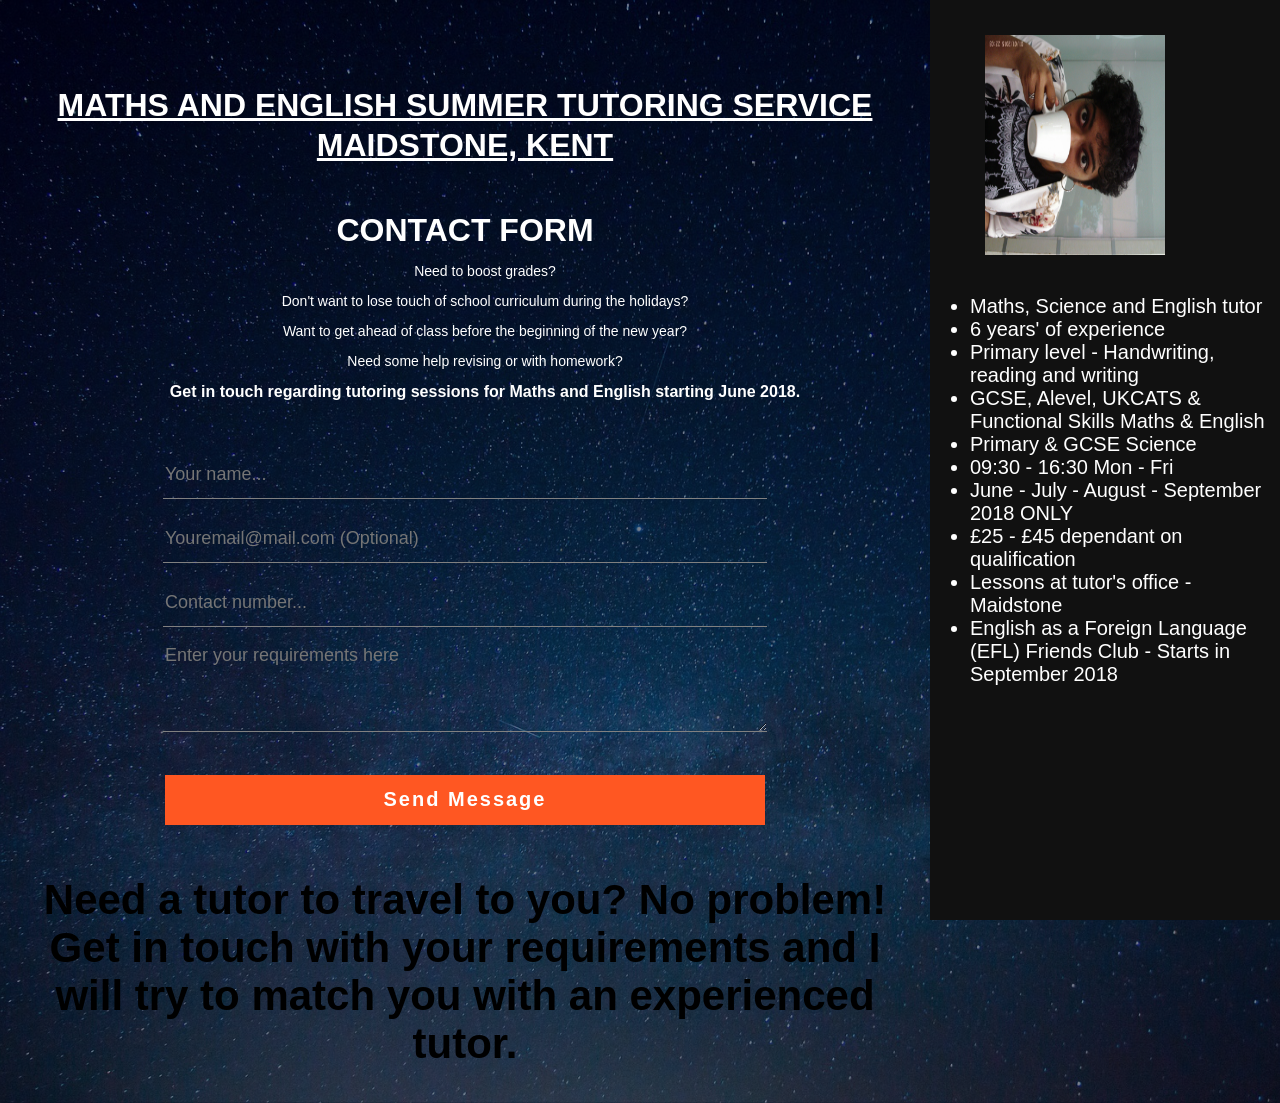
<file: TutorProfile - Summer/index.html>
<!DOCTYPE html>
<html>
    <head>
        <meta charset="UTF-8">
        <link rel="stylesheet" type="text/css" href="contactcss.css">
        <title>Summer Tutor Services - Contact form </title>
    </head>
    <body>
       

<div class="sidenav">
    <div class ="image">
    <img src="me4.JPG">
    <br>
    </div>
      
  <ul> <li> Maths, Science and English tutor </li>
      <li> 6 years' of experience </li>
      <li> Primary level - Handwriting, reading and writing </li>
      <li> GCSE, Alevel, UKCATS & Functional Skills Maths & English </li>
      <li> Primary & GCSE Science </li>
      <li> 09:30 - 16:30 Mon - Fri </li>
      <li> June - July - August - September 2018 ONLY</li>
      <li> £25 - £45 dependant on qualification </li>
      <li> Lessons at tutor's office - Maidstone</li>
      <li> English as a Foreign Language (EFL) Friends Club - Starts in September 2018 </li>
  </ul>
      

</div>

<div class="main">
  <div class="contact-title">
      <h1 style="text-decoration: underline; "> Maths and English Summer Tutoring Service <br><br><br><br> Maidstone, Kent </h1>
      <br>
        <h1> Contact Form </h1>
        <ul> <p>Need to boost grades?</p>
            <p>Don't want to lose touch of school curriculum during the holidays?</p>
            <p>Want to get ahead of class before the beginning of the new year?</p>
                <p>Need some help revising or with homework?</p>
                       <h2>Get in touch regarding tutoring sessions for Maths and English starting June 2018. </h2>
        
        </div>
        
        <div class="contact-form">
            <form id="contact-form" method="post" action="contact-form-handler.php">
                <input name="name" type="text" class="form-control" placeholder="Your name..." required>
                <br>
                 <input name="email" type="text" class="form-control" placeholder="Youremail@mail.com (Optional)">
                <br>
                <input name="telephone" type="text" class="form-control" placeholder="Contact number..." required>
                <br>
                <textarea name="message"  class="form-control" placeholder="Enter your requirements here" rows="4" required></textarea>
                <br>
                
                <input type="submit" class="form-control submit" value="Send Message">
                
            </form>
    </div>
    
    <h2> Need a tutor to travel to you? No problem! Get in touch with your requirements and I will try to match you with an experienced tutor.</h2>
</div>
        
     

        
    </body>
</html>
</file>
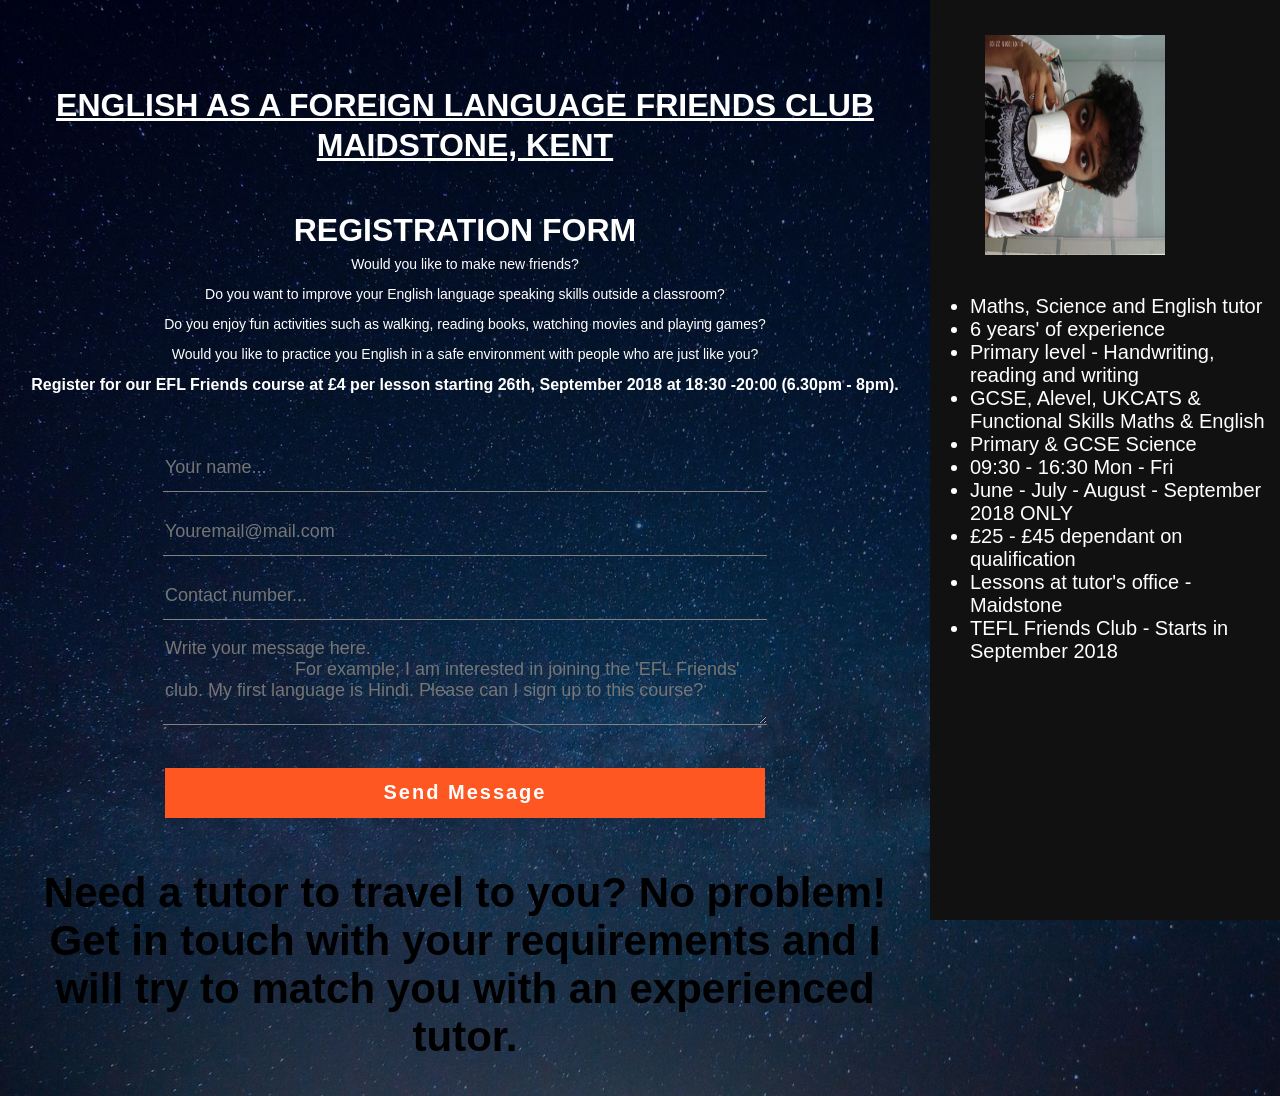
<file: TutorProfile - Summer/TEFL.html>
<!DOCTYPE html>
<!--
To change this license header, choose License Headers in Project Properties.
To change this template file, choose Tools | Templates
and open the template in the editor.
-->
<html>
    <head>
        <title>Summer Tutor Services</title>
        <meta charset="UTF-8">
        <meta name="viewport" content="width=device-width, initial-scale=1.0">
        <link rel="stylesheet" type="text/css" href="contactcss.css">
        <title>Summer Tutor Services - Contact form </title>
    </head>
    <body>
       

<div class="sidenav">
    <div class ="image">
    <img src="me4.JPG">
    <br>
    </div>
      
  <ul> <li> Maths, Science and English tutor </li>
      <li> 6 years' of experience </li>
      <li> Primary level - Handwriting, reading and writing </li>
      <li> GCSE, Alevel, UKCATS & Functional Skills Maths & English </li>
      <li> Primary & GCSE Science </li>
      <li> 09:30 - 16:30 Mon - Fri </li>
      <li> June - July - August - September 2018 ONLY</li>
      <li> £25 - £45 dependant on qualification </li>
      <li> Lessons at tutor's office - Maidstone</li>
      <li> TEFL Friends Club - Starts in September 2018 </li>
  </ul>
      

</div>

<div class="main">
  <div class="contact-title">
      <h1 style="text-decoration: underline; "> English as a Foreign Language Friends Club
          <br><br><br><br> Maidstone, Kent </h1>
      <br>
        <h1> Registration Form </h1>
         <p>Would you like to make new friends? </p>
            <p>Do you want to improve your English language speaking skills outside a classroom? </p>
            <p> Do you enjoy fun activities such as walking, reading books, watching movies and playing games? </p>
                <p>Would you like to practice you English in a safe environment with people who are just like you? </p>
                       <h2>Register for our EFL Friends course at £4 per lesson starting 26th, September 2018 at 18:30 -20:00 (6.30pm - 8pm).  </h2>
        
        </div>
        
        <div class="contact-form">
            <form id="contact-form" method="post" action="contact-form-handler.php">
                <input name="name" type="text" class="form-control" placeholder="Your name..." required>
                <br>
                <input name="email" type="text" class="form-control" placeholder="Youremail@mail.com" required>
                <br>
                <input name="telephone" type="text" class="form-control" placeholder="Contact number...">
                <br>
                <textarea name="message"  class="form-control" placeholder="Write your message here. 
                          For example; I am interested in joining the 'EFL Friends' club. My first language is Hindi. Please can I sign up to this course?" rows="4" required></textarea>
                <br>
                
                <input type="submit" class="form-control submit" value="Send Message">
                
            </form>
    </div>
    
    <h2> Need a tutor to travel to you? No problem! Get in touch with your requirements and I will try to match you with an experienced tutor.</h2>
</div>
        
     

        
    </body>
</html>
</file>
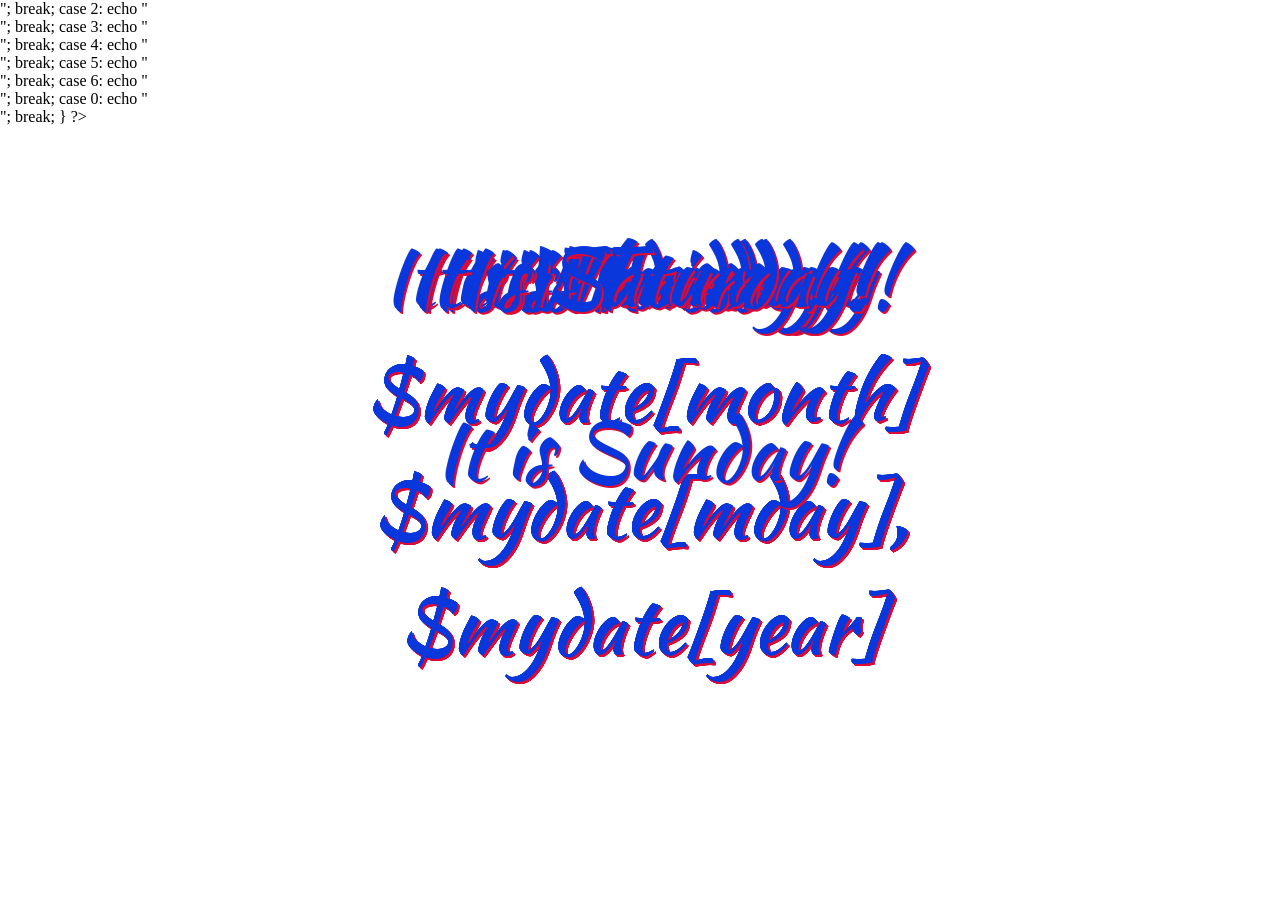
<file: NewPHPProject/ScheduledMessage/messenger.html>
<!DOCTYPE html> 
<html>
    <head>
        <meta charset="UTF-8">
        <title>Schedules Message Programming - PHP mmtuts </title>
          <meta name="viewport" content="width=device-width, initial-scale=1.0">
        <link rel="stylesheet"   href="messenger.css">
        <link href='https://fonts.googleapis.com/css?family=Kaushan Script' rel='stylesheet'>
        
    </head>
    <body>
        <?php
         $mydate=getdate(date("U"));// shows me todays date 

        $dayofweek = date("5"); // See other days without waiting upto 24hrs, type a number between 0-6 instead of w. 
        switch($dayofweek){
            case 1: 
                echo "<div class=\"bg-monday\"><p>It is Monday!<br> $mydate[month] $mydate[mday], $mydate[year]</p></div>"; 
            break; 
        
        case 2: 
                echo "<div class=\"bg-tuesday\"><p>It is Tuesday!<br> $mydate[month] $mydate[mday], $mydate[year]</p></div>"; 
            break; 
        
        case 3: 
                echo "<div class=\"bg-wednesday\"><p>It is Wednesday!<br> $mydate[month] $mydate[mday], $mydate[year]</p></div>"; 
            break; 
        
        case 4: 
                echo "<div class=\"bg-thursday\"><p>It is Thursday! <br> $mydate[month] $mydate[mday], $mydate[year]</p></div>"; 
            break; 
        
        case 5: 
                echo "<div class=\"bg-friday\"><p class=\"p-friday\">It is Friday!<br> $mydate[month] $mydate[mday], $mydate[year]</p></div>"; 
            break; 
        
        case 6: 
                echo "<div class=\"bg-saturday\"><p>It is Saturday!<br> $mydate[month] $mydate[mday], $mydate[year]</p></div>"; 
            break; 
        
        case 0: 
                echo "<div class=\"bg-sunday\"><p>It is Sunday!</p></div>"; 
            break; 
        
        
        
        
        
        }
        
        ?>
        
        
        
    </body>
</html>
</file>
<file: TutorProfile - Summer/contactcss.css>
body{
    margin:0;  
        padding: 0; 
        text-align: Center; 
        background: linear-gradient(rgba(0, 0, 26, 0.5), rgba(13, 0, 26, 0.5)), url(sky.jpg); 
        background-size: cover;
        background-position: center; 
        font-family: sans-serif; 
}

.contact-title{
    margin-top:100px; 
    color: white; 
    transition: all 4s ease-in-out;
}

.contact-title h1{
    font-size: 32px; 
    line-height: 10px; 
    text-transform: uppercase; 
    
}
.contact-title h2{
    font-size: 16px; 
}

.contact-title p{
    font-size: 14px;
}

form{
    margin-top:50px; 
    transition:all 4s ease-in-out; 
    
     font-family: sans-serif; 
    
}
.form-control{
    width: 600px; 
    background: transparent; 
    border: none; 
    outline: none;
    border-bottom: 1px solid gray; 
    color: white; 
    font-size: 18px; 
    margin-bottom: 16px; 
}
input{
    height: 45px; 
}

form .submit{
    background: #ff5722; 
    border-color: transparent; 
    color: #fff; 
    font-size: 20px; 
    font-weight: bold;
    letter-spacing: 2px; 
    height: 50px; 
    margin-top: 20px; 
}

form .submit:hover{
    background-color: #f44336; 
    cursor: pointer; 
}
textarea{
     font-family: sans-serif; 
}

.sidenav {
    height: 100%;
    width: 350px;
    position: fixed;
    z-index: 1;
    top: 0;
    right: 0;
    background-color: #111;
    overflow-x: hidden;
    padding-top: 20px;
    color: white; 
    font-size: 20px; 
    text-align: left; 
}

/* .sidenav a {
    padding: 6px 8px 6px 16px;
    text-decoration: none;
    font-size: 25px;
    color: #818181;
    display: block;
}

.sidenav a:hover {
    color: #f1f1f1;
}*/

.main {
    margin-right: 350px; /* Same as the width of the sidenav */
    font-size: 28px; /* Increased text to enable scrolling */
    padding: 0px 10px;
}
img{
    width: 220px; 
    height: 180px; 
    transform: rotate(90deg);
    padding-bottom: 50px; 
    padding-right: 20px; 
    padding-left: 20px; 
        padding-top: 20px; 
}

@media screen and (max-height: 450px) {
    .sidenav {padding-top: 15px;}
    .sidenav a {font-size: 18px;}
}
</file>
<file: NewPHPProject/ScheduledMessage/messenger.css>
/*
To change this license header, choose License Headers in Project Properties.
To change this template file, choose Tools | Templates
and open the template in the editor.
*/
/* 
    Created on : 27-Aug-2018, 14:12:06
    Author     : David&Mandy
*/
/*Without this, there was a margin of 8px around the body element */
* {
  margin: 0;
  padding: 0;
} 

body,
html {
    height: 100%;
    margin: 0px; 
    padding: 0px; 
 
}

p{
    position: absolute;
    top: 50%;
    left: 50%;
    transform: translate(-50%, -50%);
    color: #0a37db; 
    text-align: center; 
    font-size: 80px; 
    font-family: 'Kaushan Script';
    text-shadow: 2px 2px #db0a37; 
}


.bg-monday {
    /* The image used */
    background-image: url("Monday.jpg");

    /* Full height */
    height: 100%; 

    /* Center and scale the image nicely */
    background-position: center;
    background-repeat: no-repeat;
    background-size: cover;
}

.bg-monday {
    /* The image used */
    background-image: url("Monday.jpg");

    /* Full height */
    height: 100%; 

    /* Center and scale the image nicely */
    background-position: center;
    background-repeat: no-repeat;
    background-size: cover;
}

.bg-tuesday {
    /* The image used */
    background-image: url("tuesday.jpg");

    /* Full height */
    height: 100%; 

    /* Center and scale the image nicely */
    background-position: center;
    background-repeat: no-repeat;
    background-size: cover;
}

.bg-wednesday {
    /* The image used */
    background-image: url("wednesday.jpg");

    /* Full height */
    height: 100%; 

    /* Center and scale the image nicely */
    background-position: center;
    background-repeat: no-repeat;
    background-size: cover;
}

.bg-thursday {
    /* The image used */
    background-image: url("thursday.jpg");

    /* Full height */
    height: 100%; 

    /* Center and scale the image nicely */
    background-position: center;
    background-repeat: no-repeat;
    background-size: cover;
}

.p-friday{
        position: absolute;
    top: 50%;
    left: 50%;
    transform: translate(-50%, -50%);
    color: #ebf216; 
    text-align: center; 
    font-size: 80px; 
    font-family: 'Kaushan Script';
    text-shadow: 2px 2px #16ebf2; 
    
}
/* Just though I'd show what it could like if you wanted each day to show styled text'*/
.bg-friday { 
    /* The image used */
    background-image: url("Friday.jpg");

    /* Full height */
    height: 100%; 

    /* Center and scale the image nicely */
    background-position: center;
    background-repeat: no-repeat;
    background-size: cover;
   
}

.bg-saturday {
    /* The image used */
    background-image: url("saturday.jpg");

    /* Full height */
    height: 100%; 

    /* Center and scale the image nicely */
    background-position: center;
    background-repeat: no-repeat;
    background-size: cover;
}

.bg-sunday {
    /* The image used */
    background-image: url("Sunday.jpg");

    /* Full height */
    height: 100%; 

    /* Center and scale the image nicely */
    background-position: center;
    background-repeat: no-repeat;
    background-size: cover;
    
}
</file>
